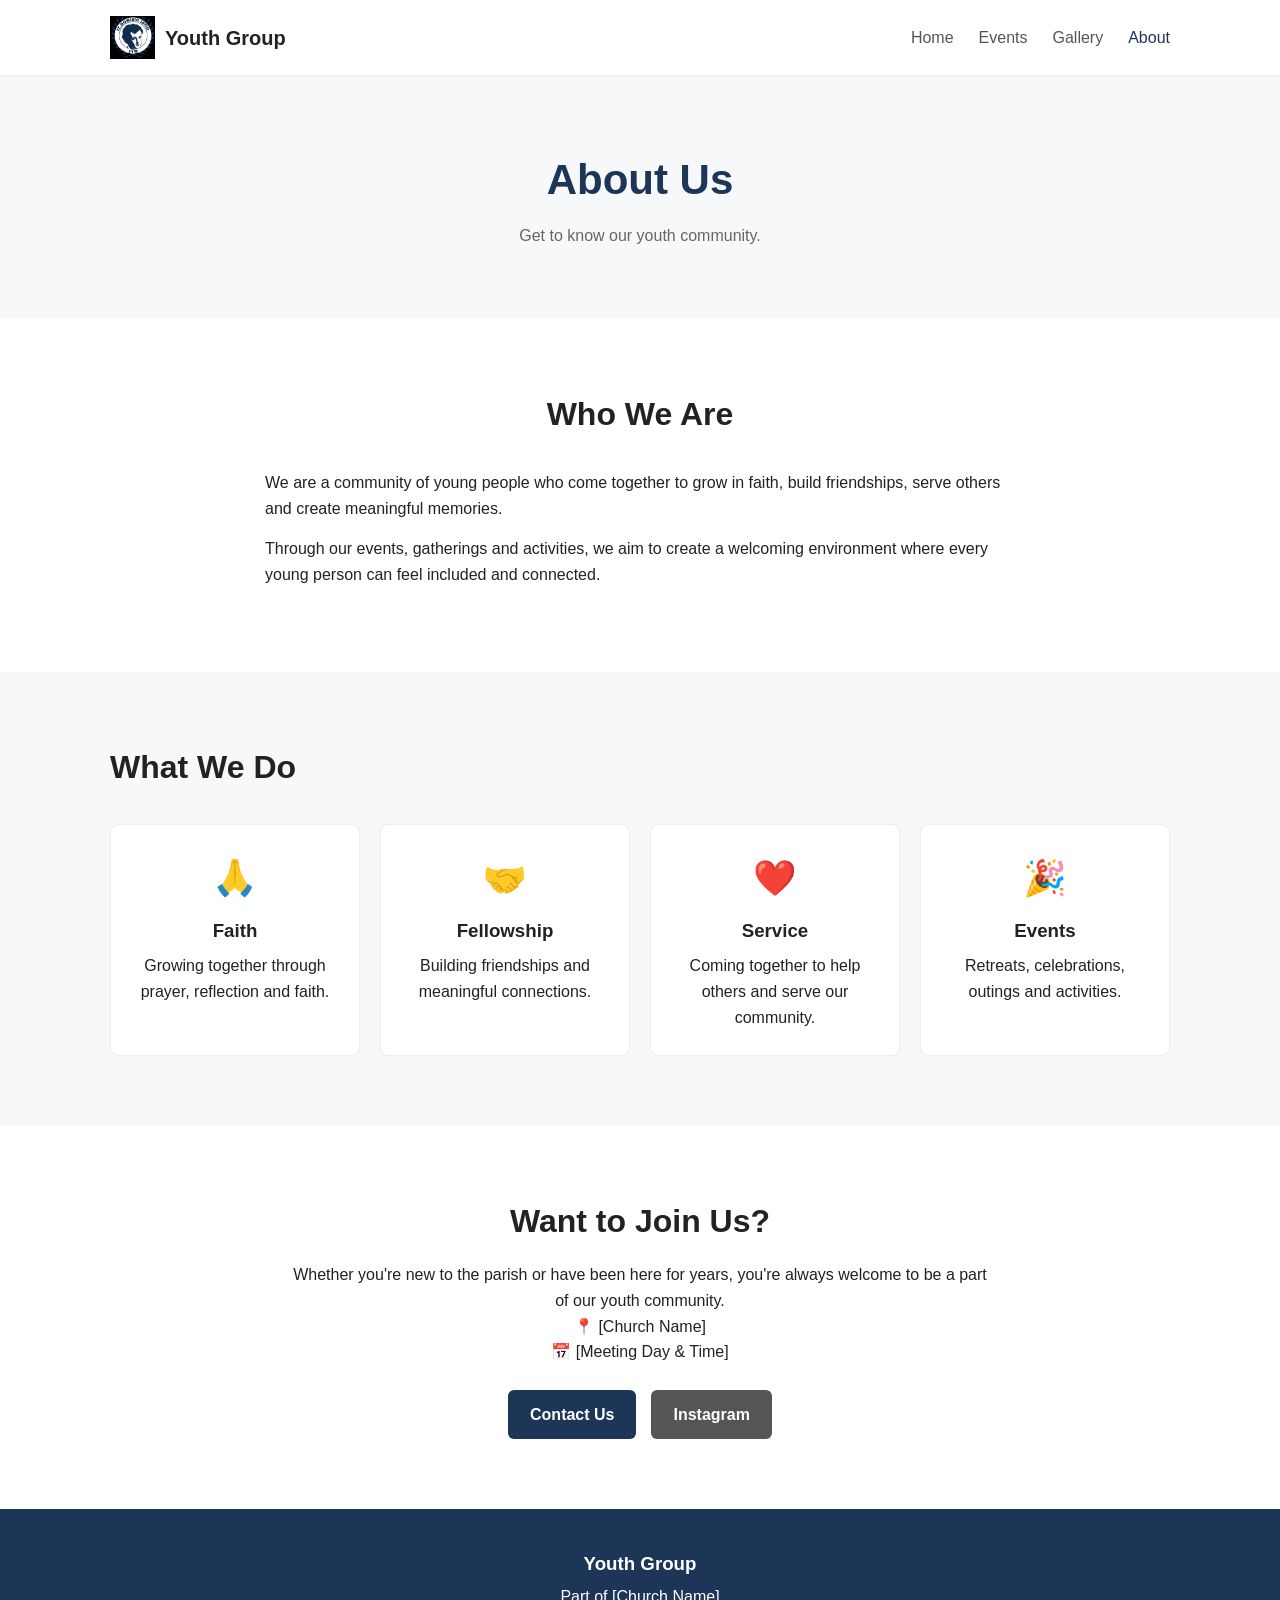
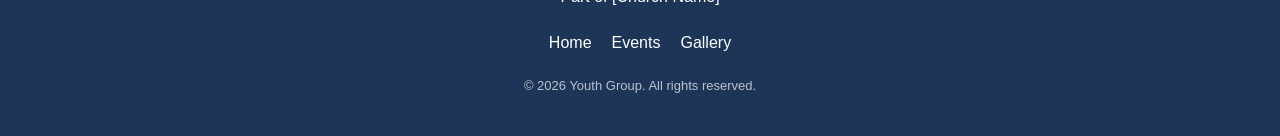
<file: about.html>
<!DOCTYPE html>
<html lang="en">
<head>

    <meta charset="UTF-8">
    <meta name="viewport" content="width=device-width, initial-scale=1.0">

    <title>Youth Group | About</title>

    <link rel="stylesheet" href="style.css">

</head>

<body>


    <!-- Navigation -->
    <header>

        <nav class="navbar">

            <div class="logo">

                <img src="images/logo.png" alt="Youth Group Logo">

                <span>Youth Group</span>

            </div>


            <div class="nav-links">

                <a href="index.html">
                    Home
                </a>

                <a href="events.html">
                    Events
                </a>

                <a href="gallery.html">
                    Gallery
                </a>

                <a href="about.html" class="active">
                    About
                </a>

            </div>


            <button class="menu-btn" onclick="toggleMenu()">
                ☰
            </button>

        </nav>

    </header>


    <!-- Header -->
    <section class="page-header">

        <h1>About Us</h1>

        <p>
            Get to know our youth community.
        </p>

    </section>


    <!-- Who We Are -->
    <section class="section">

        <div class="about-content">

            <h2>Who We Are</h2>

            <p>
                We are a community of young people who come
                together to grow in faith, build friendships,
                serve others and create meaningful memories.
            </p>

            <p>
                Through our events, gatherings and activities,
                we aim to create a welcoming environment where
                every young person can feel included and
                connected.
            </p>

        </div>

    </section>


    <!-- What We Do -->
    <section class="section light-section">

        <h2>What We Do</h2>

        <div class="activity-grid">


            <div class="activity">

                <div class="activity-icon">
                    🙏
                </div>

                <h3>Faith</h3>

                <p>
                    Growing together through prayer,
                    reflection and faith.
                </p>

            </div>


            <div class="activity">

                <div class="activity-icon">
                    🤝
                </div>

                <h3>Fellowship</h3>

                <p>
                    Building friendships and
                    meaningful connections.
                </p>

            </div>


            <div class="activity">

                <div class="activity-icon">
                    ❤️
                </div>

                <h3>Service</h3>

                <p>
                    Coming together to help others
                    and serve our community.
                </p>

            </div>


            <div class="activity">

                <div class="activity-icon">
                    🎉
                </div>

                <h3>Events</h3>

                <p>
                    Retreats, celebrations, outings
                    and activities.
                </p>

            </div>


        </div>

    </section>


    <!-- Join Us -->
    <section class="section">

        <div class="join-box">

            <h2>Want to Join Us?</h2>

            <p>
                Whether you're new to the parish or have
                been here for years, you're always welcome
                to be a part of our youth community.
            </p>

            <p>
                📍 [Church Name]<br>
                📅 [Meeting Day & Time]
            </p>

            <div class="join-buttons">

                <a href="#" class="btn">
                    Contact Us
                </a>

                <a href="#" class="btn secondary-btn">
                    Instagram
                </a>

            </div>

        </div>

    </section>


    <!-- Footer -->
    <footer>

        <h3>Youth Group</h3>

        <p>Part of [Church Name]</p>

        <div class="footer-links">

            <a href="index.html">
                Home
            </a>

            <a href="events.html">
                Events
            </a>

            <a href="gallery.html">
                Gallery
            </a>

        </div>

        <p class="copyright">
            © 2026 Youth Group. All rights reserved.
        </p>

    </footer>


    <script src="script.js"></script>

</body>
</html>
</file>
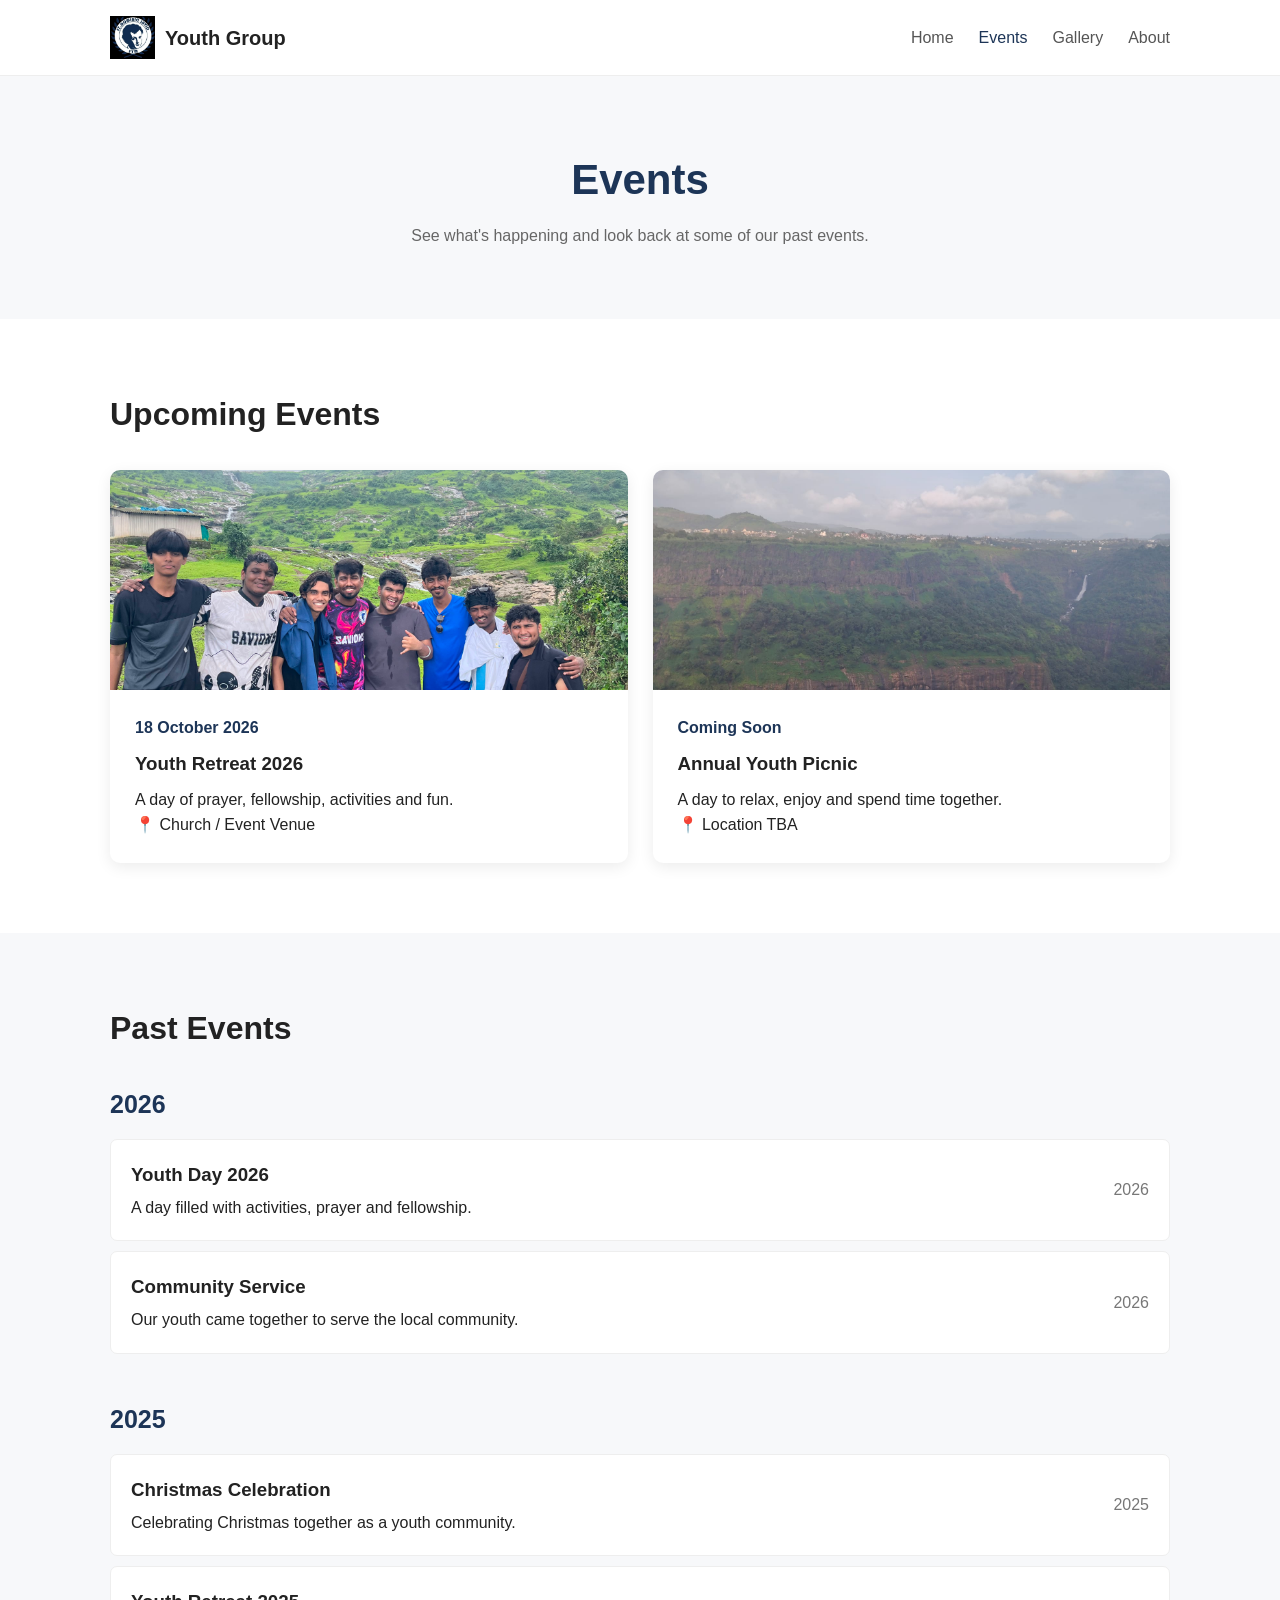
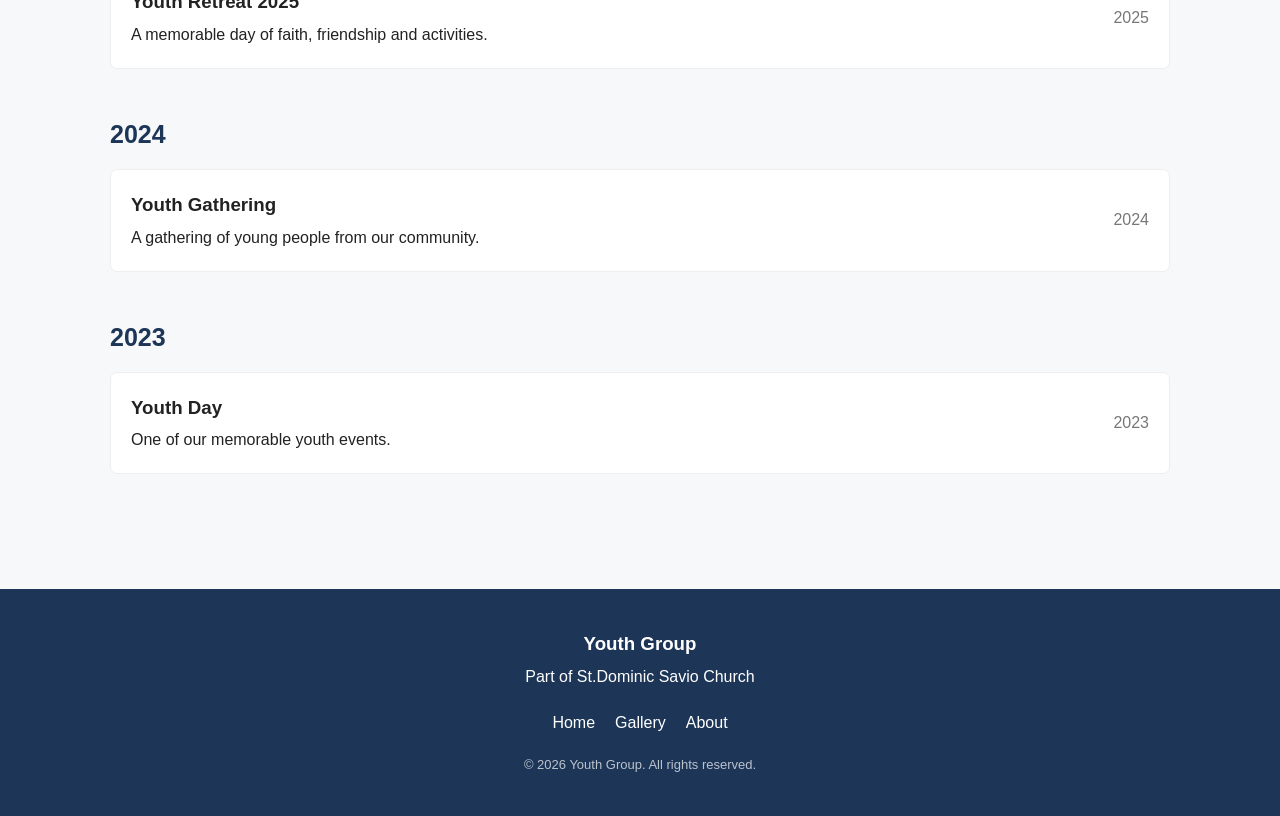
<file: events.html>
<!DOCTYPE html>
<html lang="en">
<head>

    <meta charset="UTF-8">
    <meta name="viewport" content="width=device-width, initial-scale=1.0">

    <title>Youth Group | Events</title>

    <link rel="stylesheet" href="style.css">

</head>

<body>


    <!-- Navigation -->
    <header>
        <nav class="navbar">

            <div class="logo">
                <img src="images/logo.png" alt="Youth Group Logo">
                <span>Youth Group</span>
            </div>

            <div class="nav-links">
                <a href="index.html">Home</a>
                <a href="events.html" class="active">Events</a>
                <a href="gallery.html">Gallery</a>
                <a href="about.html">About</a>
            </div>

            <button class="menu-btn" onclick="toggleMenu()">☰</button>

        </nav>
    </header>


    <!-- Page Header -->
    <section class="page-header">

        <h1>Events</h1>

        <p>
            See what's happening and look back at
            some of our past events.
        </p>

    </section>


    <!-- Upcoming Events -->
    <section class="section">

        <h2>Upcoming Events</h2>

        <div class="events-grid">


            <!-- Event 1 -->
            <div class="event-box">

                <img src="images/event1.jpg" alt="Youth Retreat">

                <div class="event-box-content">

                    <span class="event-date">
                        18 October 2026
                    </span>

                    <h3>Youth Retreat 2026</h3>

                    <p>
                        A day of prayer, fellowship,
                        activities and fun.
                    </p>

                    <p>
                        📍 Church / Event Venue
                    </p>

                </div>

            </div>


            <!-- Event 2 -->
            <div class="event-box">

                <img src="images/event2.jpg" alt="Youth Picnic">

                <div class="event-box-content">

                    <span class="event-date">
                        Coming Soon
                    </span>

                    <h3>Annual Youth Picnic</h3>

                    <p>
                        A day to relax, enjoy and
                        spend time together.
                    </p>

                    <p>
                        📍 Location TBA
                    </p>

                </div>

            </div>


        </div>

    </section>


    <!-- Past Events -->
    <section class="section light-section">

        <h2>Past Events</h2>


        <!-- 2026 -->
        <div class="year-section">

            <h3 class="year-title">2026</h3>

            <div class="past-event">

                <div>
                    <h3>Youth Day 2026</h3>

                    <p>
                        A day filled with activities,
                        prayer and fellowship.
                    </p>

                </div>

                <span>2026</span>

            </div>


            <div class="past-event">

                <div>
                    <h3>Community Service</h3>

                    <p>
                        Our youth came together to
                        serve the local community.
                    </p>

                </div>

                <span>2026</span>

            </div>

        </div>


        <!-- 2025 -->
        <div class="year-section">

            <h3 class="year-title">2025</h3>

            <div class="past-event">

                <div>
                    <h3>Christmas Celebration</h3>

                    <p>
                        Celebrating Christmas together
                        as a youth community.
                    </p>

                </div>

                <span>2025</span>

            </div>


            <div class="past-event">

                <div>
                    <h3>Youth Retreat 2025</h3>

                    <p>
                        A memorable day of faith,
                        friendship and activities.
                    </p>

                </div>

                <span>2025</span>

            </div>

        </div>


        <!-- 2024 -->
        <div class="year-section">

            <h3 class="year-title">2024</h3>

            <div class="past-event">

                <div>
                    <h3>Youth Gathering</h3>

                    <p>
                        A gathering of young people
                        from our community.
                    </p>

                </div>

                <span>2024</span>

            </div>

        </div>


        <!-- 2023 -->
        <div class="year-section">

            <h3 class="year-title">2023</h3>

            <div class="past-event">

                <div>
                    <h3>Youth Day</h3>

                    <p>
                        One of our memorable youth events.
                    </p>

                </div>

                <span>2023</span>

            </div>

        </div>

    </section>


    <!-- Footer -->
    <footer>

        <h3>Youth Group</h3>

        <p>Part of St.Dominic Savio Church</p>

        <div class="footer-links">
            <a href="index.html">Home</a>
            <a href="gallery.html">Gallery</a>
            <a href="about.html">About</a>
        </div>

        <p class="copyright">
            © 2026 Youth Group. All rights reserved.
        </p>

    </footer>


    <script src="script.js"></script>

</body>
</html>
</file>
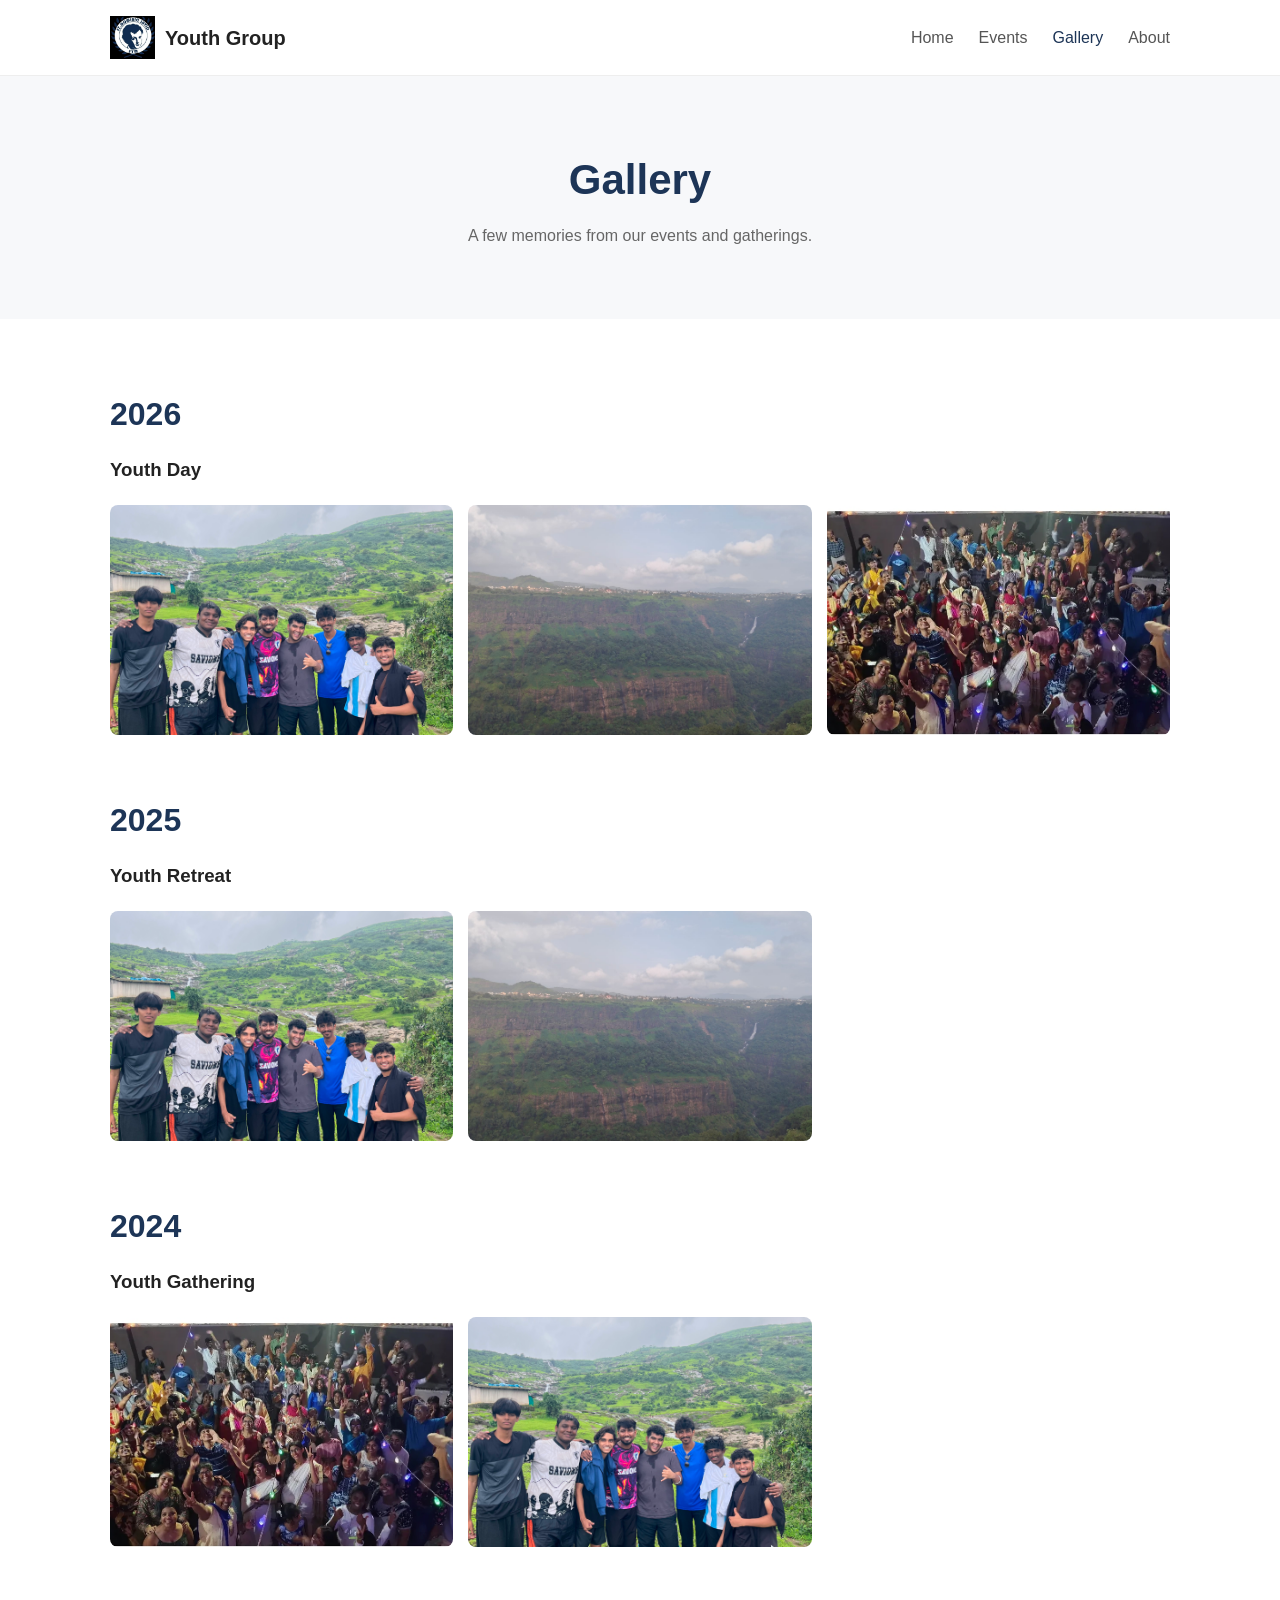
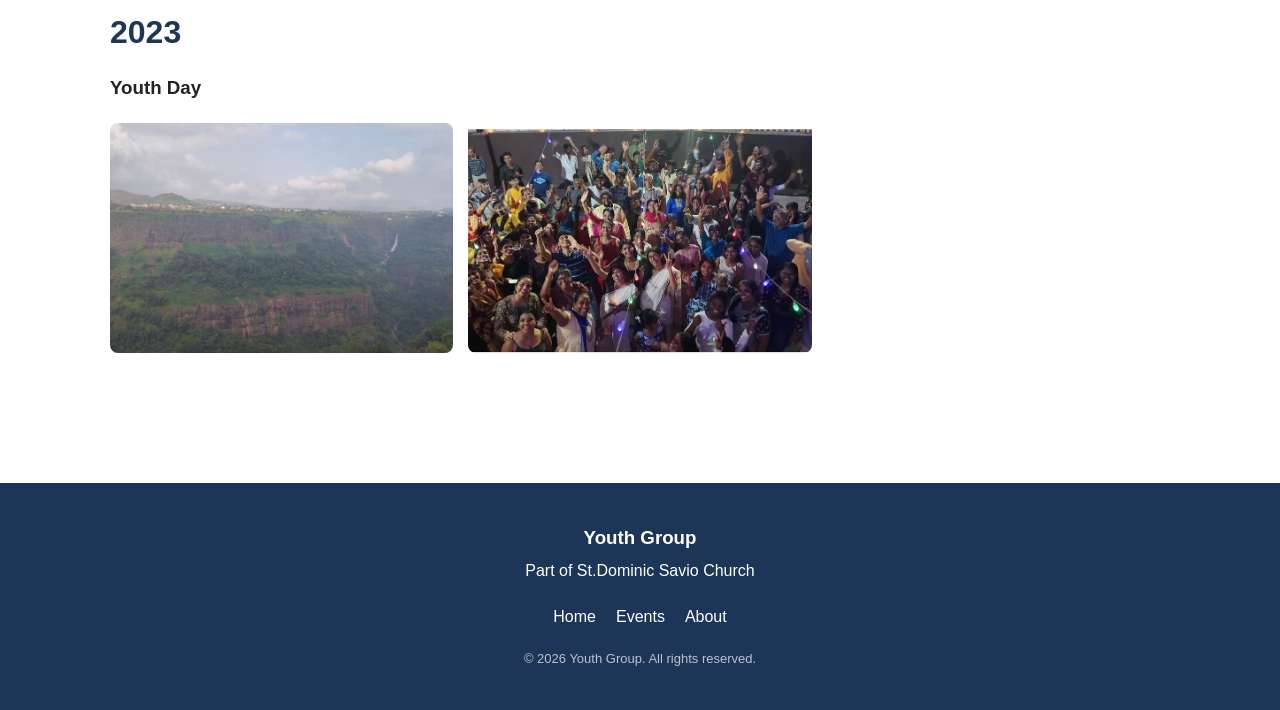
<file: gallery.html>
<!DOCTYPE html>
<html lang="en">
<head>

    <meta charset="UTF-8">
    <meta name="viewport" content="width=device-width, initial-scale=1.0">

    <title>Youth Group | Gallery</title>

    <link rel="stylesheet" href="style.css">

</head>

<body>


    <!-- Navigation -->
    <header>
        <nav class="navbar">

            <div class="logo">
                <img src="images/logo.png" alt="Youth Group Logo">
                <span>Youth Group</span>
            </div>

            <div class="nav-links">

                <a href="index.html">Home</a>

                <a href="events.html">
                    Events
                </a>

                <a href="gallery.html" class="active">
                    Gallery
                </a>

                <a href="about.html">
                    About
                </a>

            </div>

            <button class="menu-btn" onclick="toggleMenu()">
                ☰
            </button>

        </nav>
    </header>


    <!-- Header -->
    <section class="page-header">

        <h1>Gallery</h1>

        <p>
            A few memories from our events and gatherings.
        </p>

    </section>


    <!-- Gallery -->
    <section class="section">


        <!-- 2026 -->
        <div class="gallery-year">

            <h2>2026</h2>

            <h3>Youth Day</h3>

            <div class="photo-grid">

                <img src="images/event1.jpg" alt="Youth Day">

                <img src="images/event2.jpg" alt="Youth Day">

                <img src="images/event3.jpg" alt="Youth Day">

            </div>

        </div>


        <!-- 2025 -->
        <div class="gallery-year">

            <h2>2025</h2>

            <h3>Youth Retreat</h3>

            <div class="photo-grid">

                <img src="images/event1.jpg" alt="Youth Retreat">

                <img src="images/event2.jpg" alt="Youth Retreat">

            </div>

        </div>


        <!-- 2024 -->
        <div class="gallery-year">

            <h2>2024</h2>

            <h3>Youth Gathering</h3>

            <div class="photo-grid">

                <img src="images/event3.jpg" alt="Youth Gathering">

                <img src="images/event1.jpg" alt="Youth Gathering">

            </div>

        </div>


        <!-- 2023 -->
        <div class="gallery-year">

            <h2>2023</h2>

            <h3>Youth Day</h3>

            <div class="photo-grid">

                <img src="images/event2.jpg" alt="Youth Day">

                <img src="images/event3.jpg" alt="Youth Day">

            </div>

        </div>

    </section>


    <!-- Footer -->
    <footer>

        <h3>Youth Group</h3>

        <p>Part of St.Dominic Savio Church</p>

        <div class="footer-links">
            <a href="index.html">Home</a>
            <a href="events.html">Events</a>
            <a href="about.html">About</a>
        </div>

        <p class="copyright">
            © 2026 Youth Group. All rights reserved.
        </p>

    </footer>


    <script src="script.js"></script>

</body>
</html>
</file>
<file: style.css>
/* =========================
   GENERAL
========================= */

* {
    margin: 0;
    padding: 0;
    box-sizing: border-box;
}

html {
    scroll-behavior: smooth;
}

body {
    font-family: Arial, sans-serif;
    color: #222;
    background: #ffffff;
    line-height: 1.6;
}

a {
    text-decoration: none;
    color: inherit;
}

img {
    max-width: 100%;
    display: block;
}


/* =========================
   NAVIGATION
========================= */

header {
    background: #ffffff;
    border-bottom: 1px solid #eeeeee;
    position: sticky;
    top: 0;
    z-index: 100;
}

.navbar {
    max-width: 1100px;
    margin: auto;
    padding: 15px 20px;

    display: flex;
    align-items: center;
    justify-content: space-between;
}

.logo {
    display: flex;
    align-items: center;
    gap: 10px;

    font-size: 20px;
    font-weight: bold;
}

.logo img {
    width: 45px;
    height: 45px;
    object-fit: contain;
}

.nav-links {
    display: flex;
    gap: 25px;
}

.nav-links a {
    color: #555;
    font-weight: 500;
}

.nav-links a:hover,
.nav-links .active {
    color: #1d3557;
}

.menu-btn {
    display: none;
    background: none;
    border: none;
    font-size: 25px;
    cursor: pointer;
}


/* =========================
   HERO
========================= */

.hero {
    min-height: 550px;

    background-image:
        linear-gradient(
            rgba(0, 0, 0, 0.45),
            rgba(0, 0, 0, 0.45)
        ),
        url("images/hero.jpg");

    background-size: cover;
    background-position: center;

    display: flex;
    align-items: center;
    justify-content: center;

    text-align: center;
    color: white;
}

.hero-content {
    max-width: 700px;
    padding: 30px;
}

.hero h1 {
    font-size: 48px;
    margin-bottom: 15px;
}

.hero p {
    font-size: 19px;
    margin-bottom: 30px;
}


/* =========================
   BUTTONS
========================= */

.btn {
    display: inline-block;

    background: #1d3557;
    color: white;

    padding: 12px 22px;
    border-radius: 6px;

    font-weight: bold;

    transition: 0.2s;
}

.btn:hover {
    background: #14253d;
}

.secondary-btn {
    background: #555;
}

.text-link {
    color: #1d3557;
    font-weight: bold;
}

.text-link:hover {
    text-decoration: underline;
}


/* =========================
   SECTIONS
========================= */

.section {
    max-width: 1100px;
    margin: auto;
    padding: 70px 20px;
}

.section h2 {
    font-size: 32px;
    margin-bottom: 30px;
}

.light-section {
    max-width: none;
    padding-left: max(20px, calc((100% - 1060px) / 2));
    padding-right: max(20px, calc((100% - 1060px) / 2));

    background: #f7f8fa;
}


/* =========================
   PAGE HEADER
========================= */

.page-header {
    background: #f7f8fa;

    text-align: center;

    padding: 70px 20px;
}

.page-header h1 {
    font-size: 42px;
    color: #1d3557;
}

.page-header p {
    margin-top: 10px;
    color: #666;
}


/* =========================
   EVENT CARD
========================= */

.event-card {
    display: grid;
    grid-template-columns: 1fr 1fr;

    background: white;

    border-radius: 10px;
    overflow: hidden;

    box-shadow: 0 4px 15px rgba(0, 0, 0, 0.08);
}

.event-card img {
    width: 100%;
    height: 100%;
    min-height: 300px;
    object-fit: cover;
}

.event-info {
    padding: 35px;
}

.event-info h3 {
    font-size: 28px;
    margin: 10px 0 15px;
}

.event-date {
    color: #1d3557;
    font-weight: bold;
}


/* =========================
   UPDATE
========================= */

.update-box {
    background: white;

    padding: 25px;

    border-left: 5px solid #1d3557;

    box-shadow: 0 3px 10px rgba(0, 0, 0, 0.05);
}

.update-box h3 {
    margin-bottom: 8px;
}


/* =========================
   PHOTO GRID
========================= */

.photo-grid {
    display: grid;

    grid-template-columns:
        repeat(3, 1fr);

    gap: 15px;

    margin-bottom: 30px;
}

.photo-grid img {
    width: 100%;
    height: 230px;

    object-fit: cover;

    border-radius: 8px;

    cursor: pointer;

    transition: transform 0.2s;
}

.photo-grid img:hover {
    transform: scale(1.02);
}

.center {
    text-align: center;
}


/* =========================
   EVENTS PAGE
========================= */

.events-grid {
    display: grid;

    grid-template-columns:
        repeat(2, 1fr);

    gap: 25px;
}

.event-box {
    background: white;

    border-radius: 10px;

    overflow: hidden;

    box-shadow:
        0 4px 15px rgba(0, 0, 0, 0.08);
}

.event-box img {
    width: 100%;
    height: 220px;
    object-fit: cover;
}

.event-box-content {
    padding: 25px;
}

.event-box-content h3 {
    margin: 8px 0;
}


/* =========================
   PAST EVENTS
========================= */

.year-section {
    margin-bottom: 45px;
}

.year-title {
    color: #1d3557;
    font-size: 25px;
    margin-bottom: 15px;
}

.past-event {
    background: white;

    padding: 20px;

    margin-bottom: 10px;

    border-radius: 7px;

    display: flex;
    justify-content: space-between;
    align-items: center;

    border: 1px solid #eeeeee;
}

.past-event h3 {
    margin-bottom: 5px;
}

.past-event span {
    color: #777;
}


/* =========================
   GALLERY
========================= */

.gallery-year {
    margin-bottom: 60px;
}

.gallery-year h2 {
    color: #1d3557;
    margin-bottom: 15px;
}

.gallery-year h3 {
    margin-bottom: 20px;
}


/* =========================
   ABOUT
========================= */

.about-content {
    max-width: 750px;
    margin: auto;
}

.about-content h2 {
    text-align: center;
}

.about-content p {
    margin-bottom: 15px;
}


/* =========================
   ACTIVITIES
========================= */

.activity-grid {
    display: grid;

    grid-template-columns:
        repeat(4, 1fr);

    gap: 20px;
}

.activity {
    background: white;

    padding: 25px;

    text-align: center;

    border-radius: 8px;

    border: 1px solid #eeeeee;
}

.activity-icon {
    font-size: 35px;
    margin-bottom: 10px;
}

.activity h3 {
    margin-bottom: 8px;
}


/* =========================
   JOIN
========================= */

.join-box {
    max-width: 700px;
    margin: auto;

    text-align: center;
}

.join-box h2 {
    margin-bottom: 15px;
}

.join-buttons {
    margin-top: 25px;

    display: flex;
    justify-content: center;
    gap: 15px;
}


/* =========================
   FOOTER
========================= */

footer {
    background: #1d3557;

    color: white;

    text-align: center;

    padding: 40px 20px;
}

footer h3 {
    margin-bottom: 5px;
}

.footer-links {
    display: flex;
    justify-content: center;

    gap: 20px;

    margin: 20px 0;
}

.footer-links a:hover {
    text-decoration: underline;
}

.copyright {
    font-size: 13px;
    opacity: 0.7;
}


/* =========================
   MOBILE
========================= */

@media (max-width: 768px) {

    .nav-links {
        display: none;

        position: absolute;

        top: 75px;
        left: 0;

        width: 100%;

        background: white;

        flex-direction: column;

        padding: 20px;

        border-bottom: 1px solid #ddd;
    }

    .nav-links.show {
        display: flex;
    }

    .menu-btn {
        display: block;
    }


    .hero {
        min-height: 500px;
    }

    .hero h1 {
        font-size: 36px;
    }

    .hero p {
        font-size: 17px;
    }


    .section {
        padding: 50px 20px;
    }


    .event-card {
        grid-template-columns: 1fr;
    }

    .event-card img {
        min-height: 220px;
    }


    .events-grid {
        grid-template-columns: 1fr;
    }


    .photo-grid {
        grid-template-columns: 1fr 1fr;
    }


    .photo-grid img {
        height: 180px;
    }


    .activity-grid {
        grid-template-columns: 1fr 1fr;
    }


    .past-event {
        align-items: flex-start;
    }

}


@media (max-width: 480px) {

    .logo span {
        font-size: 17px;
    }

    .logo img {
        width: 38px;
        height: 38px;
    }


    .hero h1 {
        font-size: 30px;
    }


    .page-header h1 {
        font-size: 34px;
    }


    .photo-grid {
        grid-template-columns: 1fr;
    }


    .photo-grid img {
        height: 220px;
    }


    .activity-grid {
        grid-template-columns: 1fr;
    }


    .join-buttons {
        flex-direction: column;
    }

}
</file>
